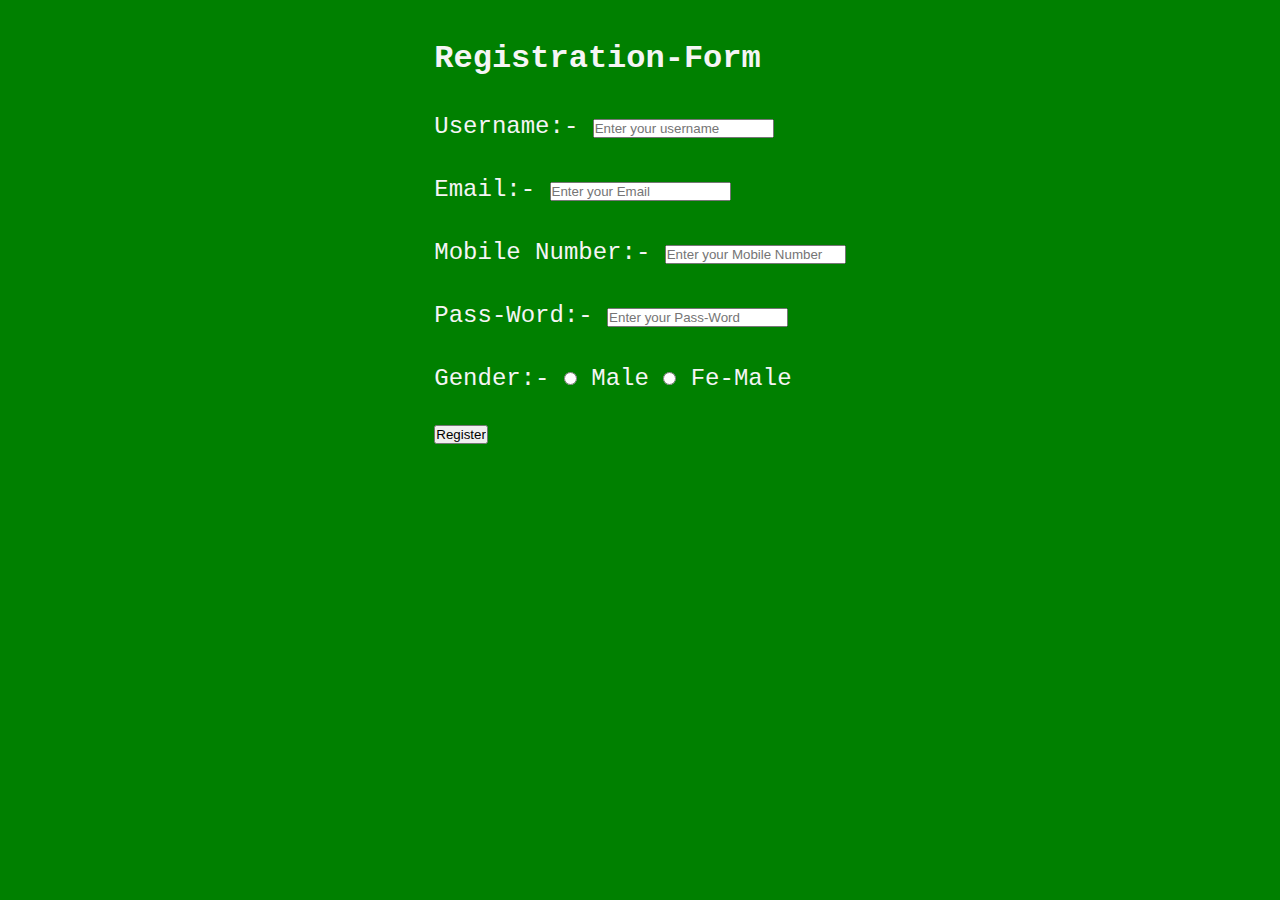
<file: index.html>
<!DOCTYPE html>
<html lang="en">
<head>
    <meta charset="UTF-8">
    <meta name="viewport" content="width=device-width, initial-scale=1.0">
    <title>Registration-Page</title>
    <link rel="stylesheet" href="styles.css">
</head>
<body>
    <div class="main-content">
    <h1>Registration-Form</h1><br><br>
    <div class="username">
        <label for="username">Username:-</label>
        <input type="text" name="username" id="username" placeholder="Enter your username" required>
    </div><br><br>
    <div class="email">
        <label for="Email">Email:-</label>
        <input type="email" name="email" id="email" placeholder="Enter your Email">
    </div><br><br>
    <div class="m-number">
        <label for="mobile-no">Mobile Number:-</label>
        <input type="number" name="m-number" id="m-number" placeholder="Enter your Mobile Number" required>
    </div><br><br>
    <div class="password">
        <label for="password">Pass-Word:-</label>
        <input type="password" name="password" id="password" placeholder="Enter your Pass-Word" required>
    </div><br><br>
    <div class="gender">
        
        <label for="gender">Gender:-</label>
        <input type="radio" id="male" name="gender" value="male">
        <label for="male">Male</label>
        <input type="radio" id="fe-male" name="gender" value="fe-male">
        <label for="male">Fe-Male</label><br><br>
        <div class="submit">
    <input type="submit" value="Register" >
</div>
    </div>
    </div>
</body>
</html>
</file>
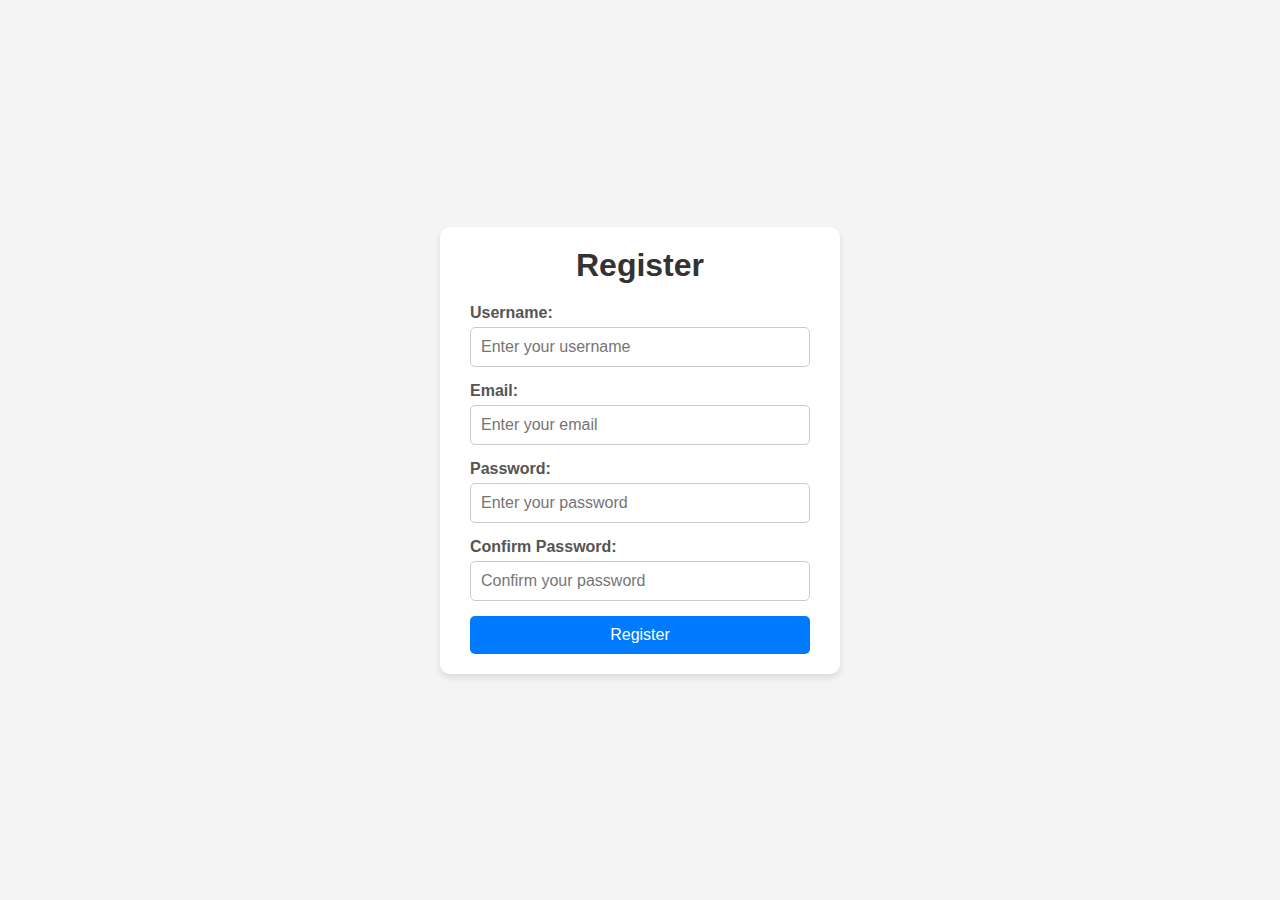
<file: html/index.html>
<!DOCTYPE html>
<html lang="en">
<head>
    <meta charset="UTF-8">
    <meta name="viewport" content="width=device-width, initial-scale=1.0">
    <title>Basic Registration Page</title>
    <link rel="stylesheet" href="/css/styles.css">
</head>
<body>
    <div class="container">
        <h1>Register</h1>
        <form action="#" method="post">
          <label for="username">Username:</label>
          <input type="text" id="username" name="username" placeholder="Enter your username" required>
    
          <label for="email">Email:</label>
          <input type="email" id="email" name="email" placeholder="Enter your email" required>
    
          <label for="password">Password:</label>
          <input type="password" id="password" name="password" placeholder="Enter your password" required>
    
          <label for="confirm-password">Confirm Password:</label>
          <input type="password" id="confirm-password" name="confirm-password" placeholder="Confirm your password" required>
    
          <button type="submit">Register</button>
        </form>
      </div>
</body>
</html>
</file>
<file: styles.css>
*{
    margin: 0%;
    padding: 0%;
    box-sizing: border-box;
}
body{
    color: whitesmoke;
    background-color: green;
    justify-items: center;
    font-family: 'Courier New', Courier, monospace;
}
.main-content {
    justify-content: space-between;
    align-items: center;
    padding: 40px;
    height: calc(100vh - 150px);
}

.main-content {
    flex: 1;
    max-width: 50%;
}

.username{
    font-size: 1.5rem;
}
.email{
    font-size: 1.5rem;
}
.m-number{
    font-size: 1.5rem;
}
.password{
    font-size: 1.5rem;
}
.gender{
    font-size: 1.5rem;
}
</file>
<file: css/styles.css>
/* General Reset */
* {
    margin: 0;
    padding: 0;
    box-sizing: border-box;
  }
  
  body {
    font-family: Arial, sans-serif;
    background-color: #f4f4f4;
    display: flex;
    justify-content: center;
    align-items: center;
    height: 100vh;
  }
  
  .container {
    background: #fff;
    padding: 20px 30px;
    border-radius: 10px;
    box-shadow: 0 4px 6px rgba(0, 0, 0, 0.1);
    width: 100%;
    max-width: 400px;
  }
  
  h1 {
    text-align: center;
    margin-bottom: 20px;
    color: #333;
  }
  
  form {
    display: flex;
    flex-direction: column;
  }
  
  label {
    margin-bottom: 5px;
    font-weight: bold;
    color: #555;
  }
  
  input {
    padding: 10px;
    margin-bottom: 15px;
    border: 1px solid #ccc;
    border-radius: 5px;
    font-size: 16px;
  }
  
  input:focus {
    border-color: #007BFF;
    outline: none;
  }
  
  button {
    padding: 10px;
    background-color: #007BFF;
    color: #fff;
    border: none;
    border-radius: 5px;
    font-size: 16px;
    cursor: pointer;
    transition: background-color 0.3s ease;
  }
  
  button:hover {
    background-color: #0056b3;
  }
</file>
